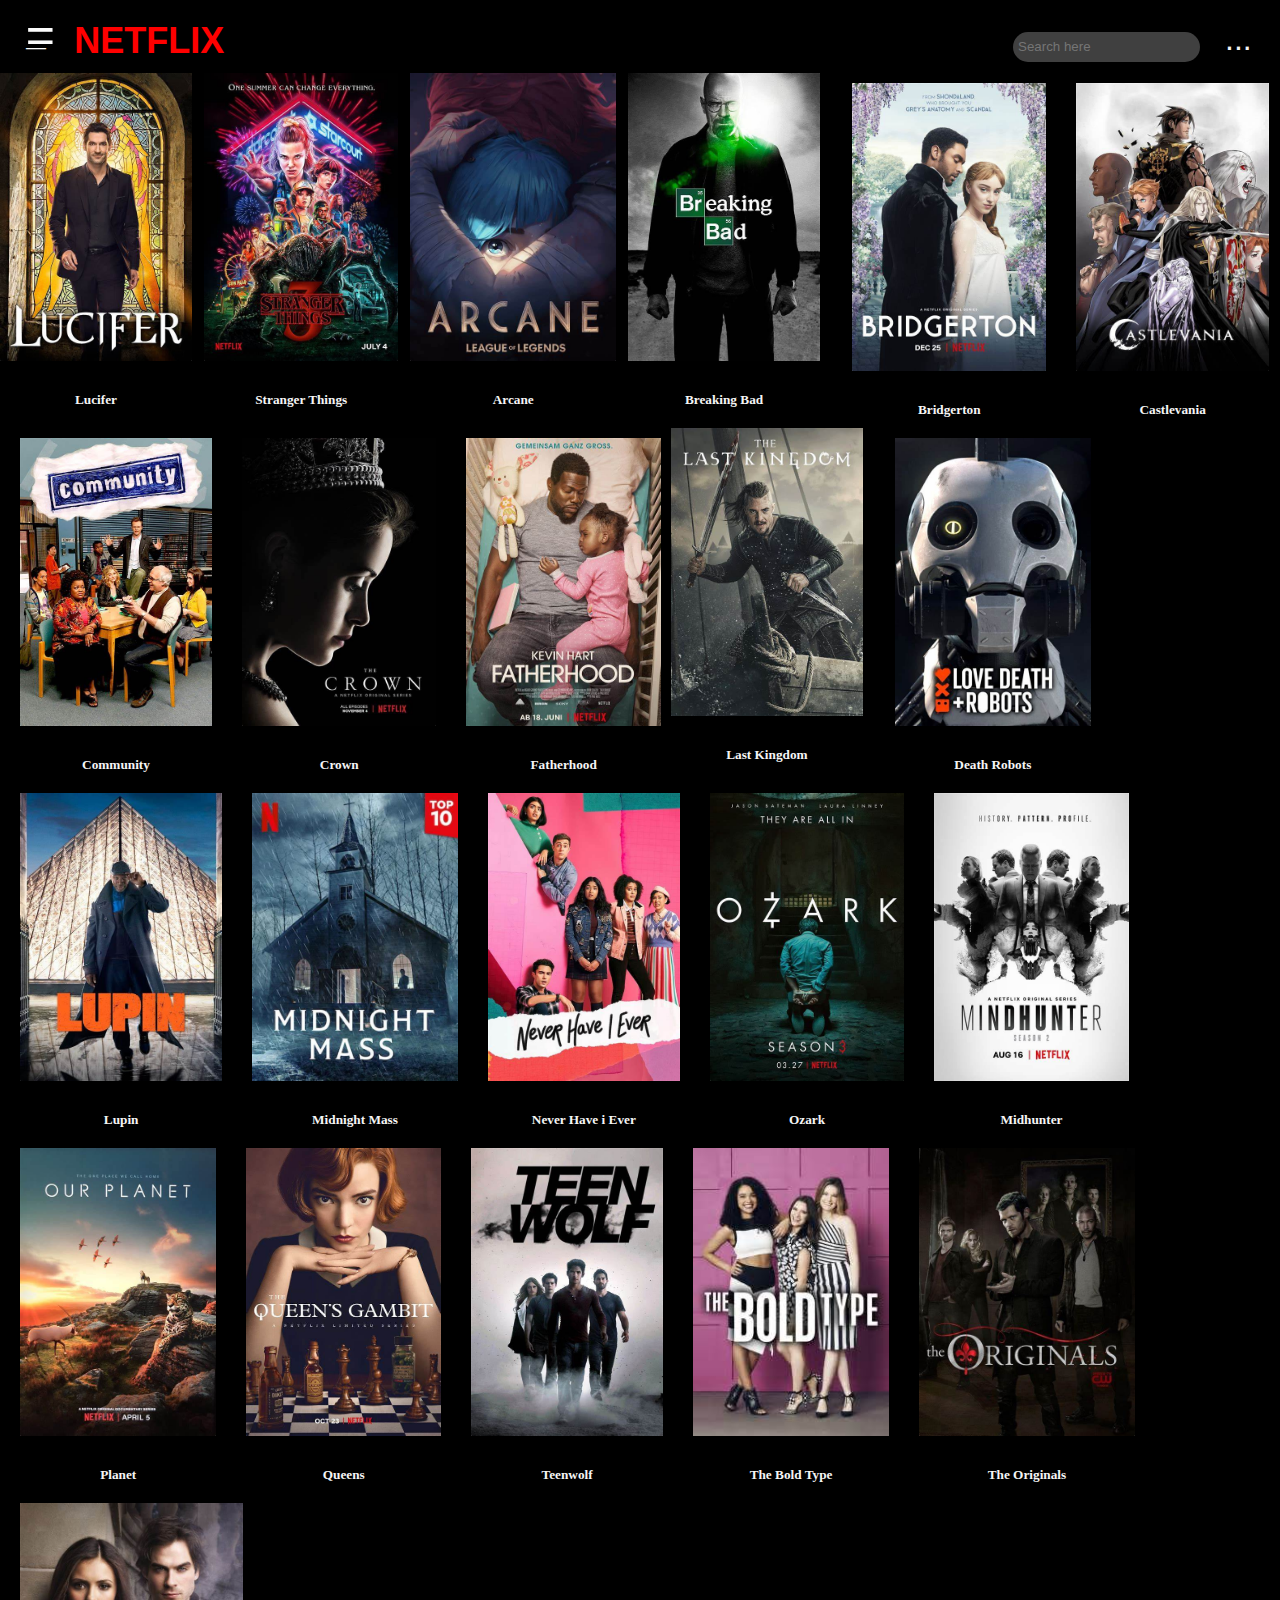
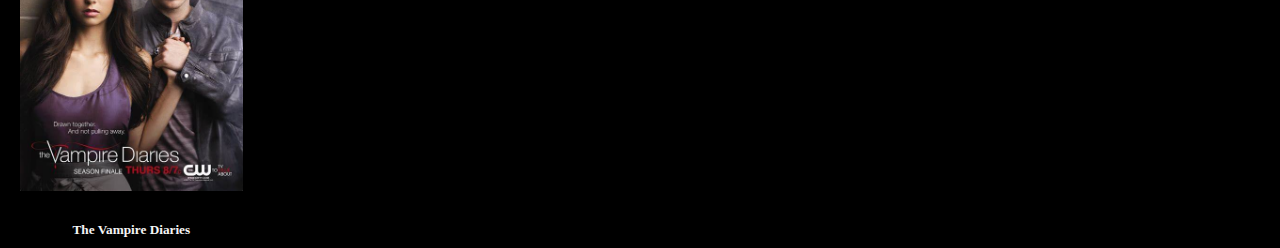
<file: popular.html>
<!DOCTYPE html>
<html lang="en">
<head>
    <meta charset="UTF-8">
    <meta http-equiv="X-UA-Compatible" content="IE=edge">
    <meta name="viewport" content="width=device-width, initial-scale=1.0">
    <title>Popular series</title>
    <link rel="stylesheet" href="CSS/style.css">
</head>
<body>
    <div class="p1">
        <div class="heading">
            <div id="ham">
                <input type="checkbox" id="check">
                <label for="check" class="checkbtn">
                    <i class="fas fa-bars">=
                        <div id="menubar">_</div>
                    </i>
                  </label>
                
                    <ul>
                      <li><a class="active" href="#" onclick="home()">Home</a></li>
                      <li><a href="#">About</a></li>
                      <li><a href="#">Services</a></li>
                      <li><a href="#">Contact</a></li>
                      <li><a href="#">Feedback</a></li>
                    </ul>
                </div><h1>NETFLIX</h1></div>
        <div class="searchbar">
            <input type="text" name="result" id="wanttosearch" placeholder="Search here" onkeyup="search()">

            <div id="listbtn">

                <!-- <img src="/Images/dot.jpg" alt="explore" id="exp" > -->
                <button id="ex" onclick="exp()" >...</button>
                
                
            </div>
            
            

        </div>
    </div>
    <div id="cont">
        <div style="width: 50vw;"></div>
         <div id="nav" style="display: none;">
            <ul>
                <li><a href="#" id="pop" onclick="showpop()">Popular</a></li>
            <li><a href="#" id="com" onclick="showcom()">Comedy</a></li>
            
            <li><a href="#" id="home" onclick="home()">Show All</a></li>
        </ul>
    </div>
    </div>

    <!-- <div><h1 style="color: white; margin:20px;">Popular </h1></div> -->




    <!-- ___________________________________________________________ -->

    <div id="pbox1" class="pbox1" style="display:none;">
        <div id="hide1" class="hide1" onclick="phide1()"></div>
        <div class="showorhide" id="showorhide">
            <button class="soh" id="soh" onclick="phide1()">x</button>
        </div>
        <div id="inbox" class="inbox">
            
            <div class="one" class="one">
                <a href="https://youtu.be/X4bF_quwNtw"><img src="/Images/seriesdetils/lucifer.jpg" alt="" class="all"> </a>
                <div id="nameofserie" class="nameofseries">
                    <a href="#" id="play" class="play" onclick="playtrailer()">Play</a>
                </div>
                <div style="z-index: 5; position:absolute">
                    <iframe width="900" height="430" src="https://www.youtube.com/embed/X4bF_quwNtw?autoplay=1"   title="YouTube video player" frameborder="0" allow="autoplay; accelerometer; clipboard-write; encrypted-media; gyroscope; picture-in-picture" allowfullscreen class="playvideo" id="playvideo" style="display:none; margin-top: -9vh;" ></iframe>
                </div>
            </div>
            <div id="anbox" class="anbox">
                <div id="lbox" class="lbox">
                    <h1>Lucifer</h1>
                    <h3>Devil Is Here</h3>
                    <p>Lorem ipsum dolor sit amet, consectetur adipisicing elit. Sequi doloribus excepturi sunt in porro optio illum iusto deleniti, fugiat voluptas minus dolores neque hic, perspiciatis modi suscipit. Aut, dignissimos quam.</p>
                </div>
                <div class="seriessummary" id="seriessummary">
                    <h5 class="seriestext" id="seriestext" style="display: none;">Lorem ipsum dolor, sit amet consectetur adipisicing elit. Soluta, vel.</h5>
                    <img src="/Images/seriesdetils/luciferimg.jpg" alt="" id="img" class="img">
                </div>
            </div>
        </div>
        <div class="hideline1" onclick="phide1()"></div>
        <div class="hideline2" onclick="phide1()"></div>

        <div id="hide2" class="hide2" onclick="phide1()"></div>

    </div>

    <!-- ___________________________________________________________ -->


    <div class="container">
        <div class="popslide">
            <div class="item">
                <a href="#"><img src="/Images/Shows/popular/lucifer.jpg" alt="" class="pitems" onclick="pshowdetails1()"> </a><h5>Lucifer</h5>
            </div>
            <div class="item">
                <a href="#"><img src="/Images/Shows/popular/strangerthings.jpg" alt="" class="pitems" onclick="showseriesdetails2()"></a><h5>Stranger Things</h5>
            </div> 
            <div class="item">
                <a href="#"><img src="/Images/Shows/popular/arcane.jpg" alt="" class="pitems" onclick="showseriesdetails3()"></a><h5>Arcane</h5>
            </div>
            <div class="item" >
                <a href="#"><img src="/Images/Shows/popular/breaking bad.jpg" alt="" class="pitems" onclick="showseriesdetails4()"></a><h5>Breaking Bad</h5>
            </div>
            <div class="newitem">
                <a href="https://youtu.be/gpv7ayf_tyE"><img src="/Images/Shows/popular/bridgeton.jpg" alt="" class="pitems"></a><h5>Bridgerton</h5>
            </div>
            <div class="newitem">
                <a href="https://youtu.be/L7iWXfZzEMc"><img src="/Images/Shows/popular/caste.jpg" alt="" class="pitems"></a><h5>Castlevania</h5>
            </div>
            <div class="newitem">
                <a href="https://youtu.be/z3dbH7O20bU"><img src="/Images/Shows/popular/community.jpg" alt="" class="pitems"></a><h5>Community</h5>
            </div>
            <div class="newitem">
                <a href="https://youtu.be/JWtnJjn6ng0"><img src="/Images/Shows/popular/crown.jpg" alt="" class="pitems"></a><h5>Crown</h5>
            </div>
            <div class="newitem">
                <a href="https://youtu.be/T3mwUEoZdrI"><img src="/Images/Shows/popular/fatherhood.jpg" alt="" class="pitems"></a><h5>Fatherhood</h5>
            </div>
            <div class="item">
                <a href="https://youtu.be/WxPApTGWwas"><img src="/Images/Shows/popular/last kingdom.jpg" alt="" class="pitems"></a><h5>Last Kingdom</h5>
            </div>
            <div class="newitem">
                <a href="https://youtu.be/wUFwunMKa4E"><img src="/Images/Shows/popular/love death robots.jpg" alt="" class="pitems"></a><h5>Death Robots</h5>
            </div>
            <div class="newitem">
                <a href="https://youtu.be/ga0iTWXCGa0"><img src="/Images/Shows/popular/lupin.jpg" alt="" class="pitems"></a><h5>Lupin</h5>
            </div>
            <div class="newitem">
                <a href="https://youtu.be/89UV8vmWXlY"><img src="/Images/Shows/popular/midnight mass.jpg" alt="" class="pitems"></a><h5>Midnight Mass</h5>
            </div>
            <div class="newitem">
                <a href="https://youtu.be/HyOCCCbxwMQ"><img src="/Images/Shows/popular/neverhaveiever.jpg" alt="" class="pitems"></a><h5>Never Have i Ever</h5>
            </div>
            <div class="newitem">
                <a href="https://youtu.be/5hAXVqrljbs"><img src="/Images/Shows/popular/ozark.jpg" alt="" class="pitems"></a><h5>Ozark</h5>
            </div>
            <div class="newitem">
                <a href="https://youtu.be/PHlJQCyqiaI"><img src="/Images/Shows/popular/mindhunter.jpg "alt="" class="pitems"></a><h5>Midhunter</h5>
            </div>
            <div class="newitem">
                <a href="https://youtu.be/aETNYyrqNYE"><img src="/Images/Shows/popular/planet.jpg" alt="" class="pitems"></a><h5>Planet</h5>
            </div>
            <div class="newitem">
                <a href="https://youtu.be/kIx4ajsIDgY"><img src="/Images/Shows/popular/queens.jpg" alt="" class="pitems"></a><h5>Queens</h5>
            </div>
            <div class="newitem">
                <a href="https://youtu.be/1rCYDbefnmA"><img src="/Images/Shows/popular/teenwolf.jpg" alt="" class="pitems"></a><h5>Teenwolf</h5>
            </div>
            <div class="newitem">
                <a href="https://youtu.be/rD5MSbmdVy8"><img src="/Images/Shows/popular/theboldtype.jpg" alt="" class="pitems"></a><h5>The Bold Type</h5>
            </div>
            <div class="newitem">
                <a href="https://youtu.be/GXrDYboUnnw"><img src="/Images/Shows/popular/theoriginals.jpg" alt="" class="pitems"></a><h5>The Originals</h5>
            </div>
            <div class="newitem">
                <a href="https://youtu.be/BmVmhjjkN4E"><img src="/Images/Shows/popular/vampirediaries.jpg"   alt="" class="pitems"></a><h5>The Vampire Diaries</h5>
            </div>
        </div>
    </div>


















    <script src="/Javascript/script.js"></script>

</body>
</html>
</file>
<file: CSS/style.css>
*{
    padding: 0;
    margin: 0;
}

body{
    background-color: black;
    

}



body::-webkit-scrollbar{
    width: 0;
}

.mainpage1{
    background: linear-gradient(rgba(0,0,0,0.7),rgba(0,0,0,0.6),rgba(0,0,0,0.8)),url(/Images/bg.jpg);
    width: 100%;
    height: 100vh;


}
.heading{
    margin-left: 50px;
    font-size: large;
    font-family: 'Trebuchet MS', 'Lucida Sans Unicode', 'Lucida Grande', 'Lucida Sans', Arial, sans-serif;
    display: flex;
}

.heading h1{
    color: red;
    font-weight: bolder;
}
.button select{
    background: transparent;
    color: whitesmoke;
    height: 40px;
    width: 90px;
    font-size: medium;
}
.button button{
    background-color: rgb(228, 6, 6);
    color: whitesmoke;
    height: 35px;
    width: 75px;
    font-size: medium;
    border-radius: 5px;
    padding: 5px;
}
.page1{
    display: flex;
    /* margin-top: 20px; */
    padding-top: 25px;
}

.button{
    margin-left: auto;
}
.button button{
    margin-right: 70px;
    border: none;
}
.button select{
    margin-right: 20px;
    border: 1.5px solid whitesmoke;
    padding: 2px;
    border-radius: 3px;
}
.text{
    margin-top: 110px;
}

.text h1{
    color: whitesmoke;
    font-family: 'Trebuchet MS', 'Lucida Sans Unicode', 'Lucida Grande', 'Lucida Sans', Arial, sans-serif;
    font-size: 50px;
    text-align: center;
}
.text h2{
    color: whitesmoke;
    font-family: 'Trebuchet MS', 'Lucida Sans Unicode', 'Lucida Grande', 'Lucida Sans', Arial, sans-serif;
    text-align: center;
    margin-top: 20px;
}

.text h4{
    color: whitesmoke;
    font-family: 'Trebuchet MS', 'Lucida Sans Unicode', 'Lucida Grande', 'Lucida Sans', Arial, sans-serif;
    text-align: center;
    font-size: 20px;
    margin-top: 30px;
}
.text input{
    margin-left: 265px;
    width: 38vw;
    height: 7.5vh;
    padding: 10px;
    margin-top: 20px;
    border-radius: 5px;
    border: none;
}
.text button{
    width: 18vw;
    height: 11vh;
    margin-left: -6px;
    background-color: rgb(255, 16, 16);
    border: none;
    border-bottom-right-radius: 4px;
    border-top-right-radius: 4px;
    color: whitesmoke;
    margin-top: 20px;
    border-radius: 4px;

}

.text button:hover{
    cursor: pointer;
    background-color: rgb(253, 7, 7);
}
.button button{
    cursor: pointer;
}

.line{
    height: 10px;
    background-color: rgb(49, 49, 49);
}


.page2{
    display: flex;
    justify-content: space-around;
    align-items: center;
    background-color: black;
    height: 85vh;

}

.text2{
    width: 40vw;
    height: 40vh;
    display: flex;
    flex-direction: column;
    justify-content: center;
    z-index: 2;
    margin-left: 40px;
}
.page2 h1{
    color: whitesmoke;
    font-family: 'Trebuchet MS', 'Lucida Sans Unicode', 'Lucida Grande', 'Lucida Sans', Arial, sans-serif;
    font-size: 50px;
    text-align: left;
}

.page2 p{
    color: whitesmoke;
    font-family: 'Trebuchet MS', 'Lucida Sans Unicode', 'Lucida Grande', 'Lucida Sans', Arial, sans-serif;
    font-size: 25px;
    text-align: left;
}
.tv{
    display: flex;
}
.page2 #tv{
    height: 70vh;
    z-index: 5;
    position: relative;
    margin-right: 40px;
}

.page2 #gif{
    height: 42vh;
    margin-left: 60px;
    margin-top: 70px;
    position: absolute;
    z-index: 3;
}
/* ----------------------------------------------------------------------------------------------------------- */
.page3{
    display: flex;
    justify-content: space-around;
    align-items: center;
    background-color: black;
    height: 85vh;

}

.text3{
    width: 40vw;
    height: 40vh;
    display: flex;
    flex-direction: column;
    justify-content: center;
    z-index: 2;
    margin-right: 50px;
}
.page3 h1{
    color: whitesmoke;
    font-family: 'Trebuchet MS', 'Lucida Sans Unicode', 'Lucida Grande', 'Lucida Sans', Arial, sans-serif;
    font-size: 50px;
    text-align: left;
}

.page3 p{
    color: whitesmoke;
    font-family: 'Trebuchet MS', 'Lucida Sans Unicode', 'Lucida Grande', 'Lucida Sans', Arial, sans-serif;
    font-size: 25px;
    text-align: left;
}
.tv3{
    display: flex;
}
.page3 #tv3{
    height: 70vh;
    z-index: 5;
    position: relative;
    margin-right: 40px;
}

.page3 .download{
    border: 2px solid rgb(106, 106, 106);
    height: 17vh;
    width: 28vw;
    margin-left: 85px;
    margin-top: 273px;
    position: absolute;
    z-index: 10;
    background-color: black;
    color: whitesmoke;
    display: flex;
    align-items: center;
    border-radius: 10px;
}

.page3 .download img{
    height: 15vh;
    margin-left: 13px;
}
.page3 .download h4{
    font-family: 'Trebuchet MS', 'Lucida Sans Unicode', 'Lucida Grande', 'Lucida Sans', Arial, sans-serif;
    margin-left: 12px;
}
.page3 .download #load{
    height: 5vh;
    margin-left: 80px;
}

/* --------------------------------------------------------------------------------------------------------------------- */


#gif4{
    height: 35vh;
    margin-left: 87px;
    margin-top: 55px;
    position: absolute;
    z-index: 3;
}

/*----------------------------------------------------------------------------------------------------------------------- */

#kid{
    height: 60vh;
}

/* ------------------------------------------------------------------------------------------------------------------- */

.ques{
    background-color: black;
    height: 150vh;
    display: flex;
    flex-direction: column;
    align-items: center;
    
}
.ques #freq{
    color: whitesmoke;
    text-align: center;
    font-size: 50px;
    font-family: 'Trebuchet MS', 'Lucida Sans Unicode', 'Lucida Grande', 'Lucida Sans', Arial, sans-serif;
    /* margin-top: 20px; */
    height: 150px;
    /* border: 2px solid yellow; */
    display: flex;
    justify-content: center;
    align-items: center;

}

/* .questions{
   flex-direction: column;
     display: flex;
     */


.ques .q1{
    color: whitesmoke;
    font-family: 'Trebuchet MS', 'Lucida Sans Unicode', 'Lucida Grande', 'Lucida Sans', Arial, sans-serif;
    background-color: rgb(49, 49, 49);
    height: 10vh;
    /* text-align: center; */
    width: 60vw;
    display: flex;
    align-items: center;
    justify-content: space-between;
    height: 13vh;
    margin-bottom: 10px;
    
}
.ques .q1 h3{
    margin-left: 30px;
}

.ques input{
    margin-left: 265px;
    width: 38vw;
    height: 7.5vh;
    padding: 10px;
    margin-top: 20px;
    border-radius: 5px;
    margin-left: 50px;
    border: none;
}
.ques button{
    width: 12vw;
    height: 11vh;
    margin-left: -6px;
    background-color: rgb(228, 6, 6);
    border: none;
    border-bottom-right-radius: 4px;
    border-top-right-radius: 4px;
    color: whitesmoke;
    margin-top: 20px;
    border-radius: 4px;

}
.ques button:hover{
    cursor: pointer;
    background-color: rgb(253, 7, 7);
}
.questions .q1:hover{
    cursor: pointer;
    
}
.ques p{
    color: whitesmoke;
    font-size: 20px;
    font-family: 'Trebuchet MS', 'Lucida Sans Unicode', 'Lucida Grande', 'Lucida Sans', Arial, sans-serif;
    text-align: center;
}
.ques .questions .q1 p{
    font-size: 40px;
    margin-right: 20px;

} 
/* --------------------------------------------------------------------------------------------------------------- */

.footer{
    background-color: black;
    height: 68vh;
    color: rgb(104, 104, 104);
    font-family: 'Trebuchet MS', 'Lucida Sans Unicode', 'Lucida Grande', 'Lucida Sans', Arial, sans-serif;
    display: flex;
    align-items: center;
    flex-direction: column;
    justify-content: center;
}

.number{
    display: flex;
    margin-bottom: 30px;
}

.footer a{
    color: rgb(104, 104, 104);
    text-decoration: none;
    font-family: 'Trebuchet MS', 'Lucida Sans Unicode', 'Lucida Grande', 'Lucida Sans', Arial, sans-serif;
    margin-left: 0;
    margin-bottom: 12px;
}
.footer a:hover{
    text-decoration: underline;
}

.list_items{
    display: flex;
    flex-direction: column;
}
.items{
    display: flex;
    justify-content: space-around;
    width: 70vw;
}
.lang{
    width: 63vw;
    /* border: 2px solid yellow; */
}
.lang select{
    margin-right: 20px;
    border: 1px solid rgb(104, 104, 104);;
    padding: 2px;
    border-radius: 3px;
    background: transparent;
    color: rgb(104, 104, 104);;
    height: 50px;
    width: 120px;
    font-size: medium;
    background-color: black;
    margin-bottom: 20px;
}


/* ________________________________________________LoginPage________________________________________________ */

.signinpage{
    background: linear-gradient(rgba(0,0,0,0.7),rgba(0,0,0,0.6),rgba(0,0,0,0.8)),url(/Images/bg.jpg);
    width: 100vw;
    height: 100vh;
    z-index: 11;
    position: fixed;
}
.signwindow{
    background: linear-gradient(rgba(0,0,0,0.7),rgba(0,0,0,0.6),rgba(0,0,0,0.8));
    height: 79vh;
    width: 24vw;
    z-index: 12;
    position: relative;
    margin: auto;
}



.containeroflogin{
    display: flex;
    justify-content: center;
    align-items: center;
    flex-direction: column;
    height: 70vh;
    width: 24vw;

}
.signwindow h1{
    color: #fcfcfc;
    margin-left: -19vh;
    margin-bottom: 1vh;
    font-size: x-large;
    font-family: Verdana, Geneva, Tahoma, sans-serif;
}
.details{
    display: flex;
    justify-content: center;
    align-items: center;
    flex-direction: column;
}

#loginbtn{
    /* height: 15px; */
    outline: none;
    border: none;
    height: 7vh;
    padding-top: 5px;
    padding-bottom: 5px;
    width: 16vw;
    border-radius: 2px;
    font-size: small;
    font-weight: bold;
    background-color: rgb(255, 16, 16) ;
    color: whitesmoke;
}

#username{
    /* height: 10px; */
    outline: none;
    border: none;
    margin: 15px;
    height: 4vh;
    width: 15vw;
    padding: 8px;
    background-color: #424242;
    color: #fcf9f9;
}

#pass{
    /* height: 15px; */
    outline: none;
    border: none;
    margin-bottom: 8vh;
    height: 4vh;
    width: 15vw;
    padding: 8px;
    background-color: #424242;
    color: #fcf9f9;
}

#loginbtn:hover{
    cursor: pointer;
}

.cross{
    height: 7vh;
    width: 7vh;
    z-index: 12;
    position: fixed;
    top: 0;
    right: 0;
    margin-top: 10vh;
    margin-right: 37vw;
    background-color: #1f1f1f;
    color: #6c6b6b;
    outline: none;
    border: none;
}
.cross:hover{
    background-color: #585858;
    color: #9a9999;
}

#successfullogin{
    /* height: 15px; */
    outline: none;
    border: none;
    height: 4vh;
    width: 15vw;
    border-radius: 20px;
    font-size: x-large;
    font-weight: bold;
    background-color: rgb(255, 16, 16) ;
    color: whitesmoke;
    
    cursor: pointer;
    display: none;

}


#succ{
    width: 34vw;
    height: 14vh;
    background-color: #ff0313;
    display: flex;
    justify-content: center;
    align-items: center;
    border-radius: 10px;
    z-index: 3;
    position: absolute;
    margin-top: 5vh;
    margin-left: 33vw;
}

#done #succ h1{
    color: #fcfcfc;
}


#nav ul li a{
    color: whitesmoke;
    text-decoration: none;
    font-size: x-large;
    font-weight: bold;
    
}
#nav ul li a:hover{
    cursor: pointer;
    color: #fd0000;
    background: transparent;
}
#nav{
    display: flex;
    justify-content: end;
    width: 20vw;
    
}


#nav ul{
    text-decoration: none;
    height: 80vh;
    width: 20vw;
    background: linear-gradient(rgb(0,0,0,0.7),rgb(0,0,0,0.8),rgb(0,0,0,0.9));
    position: absolute;
    z-index: 3;
    
}
#nav ul li{
    margin: 10px;
    padding: 15px;
    text-align: center;
    border-bottom: 3px solid rgb(104, 104, 104);
    border-radius: 5px;
    list-style: none;

    
}



.popslide{
    display: flex;
    width: 100vw;
    flex-wrap: wrap;
}

.newitem{
    margin: 10px;
    margin-left: 20px;
}

/* ____________________________________________________________________________________________________ */
.box{
    height: 100vh;
    width: 100vw;
    position: fixed;
    z-index: 3;
    background: linear-gradient(rgb(0,0,0,0.7),rgb(0,0,0,0.8),rgb(0,0,0,0.9));
    display: flex;
    justify-content: center;
    align-items: center;
    margin-top: -4vh;
}
.inbox{
    height: 80vh;
    width: 70vw;
    background: linear-gradient(rgb(0,0,0,0.8),rgb(0,0,0,0.8),rgb(0,0,0,0.8));
    /* border: 2px solid yellow; */
    overflow-y: scroll;
    position: fixed;
    display: flex;
    flex-direction: column;
    
}
.inbox::-webkit-scrollbar{
    width: 0;
}
.box #inbox h1{
    color: #fcfcfc;
}
.one{
    display: flex;
    flex-direction: column;
    justify-content: center;
    align-items: center;
}
.one img{
    position: relative;
    width: 68vw;
    z-index: 3;

}
.inbox h3{
    color: #fcfcfc;
    
}
.lbox{
    display: flex;
    flex-direction: column;
    width: 30vw;
    margin: 30px;
}
.lbox h1{
    color: #fcfcfc;
    
}

.nameofseries{
    position: absolute;
    z-index: 4;
    background: radial-gradient(rgb(0,0,0,0.3),rgb(0,0,0,0.4),rgb(0,0,0,0.9));
    height: 88vh;
    width: 68vw;
    margin-top: -15px;
    display: flex;
    justify-content: center;
    align-items: center;
}
.nameofseries a{
    background-color: #fd0000;
    color: #fcfcfc;
    font-size: xx-large;
    padding: 10px;
    padding-left: 10vh;
    padding-right: 10vh;
    text-decoration: none;
    font-weight: bold;
    margin-top: 50vh;
    margin-left: -50vw;
}
.nameofseries a:hover{
    color: #ffffff;
    background-color: #ff1515;
}
.anbox p{
    color: #fcfcfc;
}
.anbox{
    display: flex;
    justify-content: space-between;
    margin-top: 10vh;
}
.anbox .lbox p{
    color: #fcfcfc;
    font-size: large;
    margin-top: 20px;
}
.img{
    width: 30vw;
    padding: 13px;
}
.seriestext{
    z-index: 6;
    position: absolute;
    padding: 40px;
    margin-top: 20vh;
    font-size: xx-large;
    text-align: center;
    margin-left:9vw;
    
}



.hide1{
    width: 15vw;
    height: 100vh;
    z-index: 5;
    position: fixed;
    left: 0;
    margin-top: -5vh;
}
.hide2{
    width: 15vw;
    height: 100vh;
    z-index: 5;
    position: fixed;
    right: 0;
    margin-top: -5vh;

}
.hideline1{
    height: 15vh;
    width: 70vw;
    z-index: 5;
    bottom: 0;
    position: fixed;
}
.hideline2{
    height: 15vh;
    width: 70vw;
    z-index: 5;
    top: 0;
    position: fixed;
    /* border: 2px solid yellow; */
}
.soh{
    background-color: #373737;
    color: #909090;
    border: none;
    z-index: 8;
    position: absolute;
    margin-top: -45vh;
    margin-left: 35vw;
    height: 3vw;
    width: 5vw;
    font-size: xx-large;
    
}
.soh:hover{
    background-color: #000000;
    color: #838383;
    cursor: pointer;
}
/* ____________________________________HOME____________________________________________________________0 */

.p1{
    display: flex;
    justify-content: space-between;
    margin-top: 20px;
}

.searchbar{
    margin-right: 20px;
    display: flex;
    align-items: center;
}


#exp{
    height: 20px;
    z-index: 2;
}

#listbtn{
    display: flex;
    justify-content: center;
    align-items: center;
}

#wanttosearch{
    padding: 5px;
    border-radius: 20px;
    background-color: rgb(64, 64, 64);
    height: 20px;
    /* margin-right: 30px; */
    outline: none;
    border: none;
    color: whitesmoke;
}

#ex{
    font-size: xx-large;
    background: transparent;
    margin-top: -15px;
    color: whitesmoke;
    margin-left: 25px;
    /* border: 2px solid yellow; */
    margin-right: 20px;
    width: 15px;
    transition: 0.5s all ease;
    outline: none;
    border: none;
    
}
#ex:hover{
    color: rgb(255, 0, 0);
    cursor: pointer;
}


.p2{
    margin-top: 2px;
    margin-right: 2vw;
}
#comedian{
    margin-bottom: 10vh;
}

.pp{
    display: flex;
    
}
.pp h3{
    color: aliceblue;
    font-family: 'Franklin Gothic Medium', 'Arial Narrow', Arial, sans-serif;
    margin-left: 20px;
}

.item{
    
    margin-right: 12px;
    /* margin-left: 10px; */
    
}

.slide1{
    display: flex;
    position: sticky;
    overflow-x: auto;
    margin-left: 20px;
}

.slide1::-webkit-scrollbar{
    width: 0;
}
.popular{
    position: relative;
    margin-top: 2px;
}


.pitems{
    height: 32vh;
    margin-bottom: 3vh;
}
.pitems:hover{
    box-shadow: 2px 2px 2px 2px rgb(53, 53, 53);
    transform: scale(1.1);
    transition: 0.3s ease;
}



h5{
    text-align: center;
    text-decoration: none;
    color: whitesmoke;

    
}


#allseries #p2 #popular #slide #item a{
    text-decoration: none;
}


.comedyitems{
    display: flex;
    position: sticky;
    overflow-x: auto;
    margin-left: 20px;
}

.comedyitems::-webkit-scrollbar{
    width: 0;
}
.comedyseries{
    
    margin-right: 12px;
    /* margin-left: 10px; */
    
}

.comseries{
    margin: 10px;
    margin-left: 20px;
}


#cont{
    display: flex;
    justify-content: space-between;
}


.pbox1{
    height: 100vh;
    width: 100vw;
    position: absolute;
    z-index: 3;
    background: linear-gradient(rgb(0,0,0,0.7),rgb(0,0,0,0.8),rgb(0,0,0,0.9));
    display: flex;
    justify-content: center;
    align-items: center;
    margin-top: -11vh;
}


/* banner */

.img-slider{
  position: relative;
  width: 99vw;
  height: 123vh;
  margin: 10px;
  background: #000000;
  margin-bottom: 10vh;
}

.img-slider .slide{
  z-index: 1;
  position: absolute;
  /* width: 100%; */
  /* height: 100vh; */
  clip-path: circle(0% at 0 50%);
}

.img-slider .slide.active{
  clip-path: circle(150% at 0 50%);
  transition: 2s;
  transition-property: clip-path;
}

.img-slider .slide img{
  z-index: 1;
  width: 99vw;
  /* height: 100vh; */
  border-radius: 5px;
}

.img-slider .slide .info10{
  position: absolute;
  top: 0;
  padding: 15px 30px;
  margin-left: 3vh;
}

.img-slider .slide .info10 h1{
  color: #fff;
  font-size: 45px;
  text-transform: uppercase;
  font-weight: 800;
  letter-spacing: 2px;
  font-family: Verdana, Geneva, Tahoma, sans-serif;
  margin-bottom: 2vh;
  margin-top: 36vh;
}

.img-slider .slide .info10 p{
  color: #fff;
  background: rgba(0, 0, 0, 0.1);
  font-size: medium;
  width: 30vw;
  /* padding: 10px; */
  border-radius: 4px;
  font-family: Verdana, Geneva, Tahoma, sans-serif;

}

.img-slider .navigation{
  z-index: 2;
  position: absolute;
  display: flex;
  bottom: 30px;
  left: 50%;
  transform: translateX(-50%);
}

.img-slider .navigation .btn{
  background: rgba(132, 131, 131, 0.5);
  width: 12px;
  height: 12px;
  margin: 10px;
  border-radius: 50%;
  cursor: pointer;
}

.img-slider .navigation .btn.active{
  background: #f91010;
  box-shadow: 0 0 2px rgba(0, 0, 0, 0.5);
}

.info10 button{
    width: 7vw;
    height: 7vh;
    outline: none;
    border: none;
    font-size: larger;
    font-weight: bold;
    margin-top: 5vh;
    border-radius: 4px;
}
.info10 button:hover{
    cursor: pointer;
}
.info10 .playban:hover{
    background-color: #c2c2c2;
}
.baninfo{
    background: transparent; 
    color: #e2d9d9;  
    margin-left: 5vh;
}
/* banner end */




/* independent banner start */

.independentslide{
    z-index: 0;
    position: relative;
    margin-right: 5vw;
    
  }
.independentslide img{
    z-index: 1;
    width: 96vw;
    padding-left: 2vw;
    padding-right: 2vw;
    /* height: 100vh; */
    border-radius: 5px;
  }
  
.independentslide .infoofindslide{
    position: absolute;
    top: 0;
    padding: 15px 30px;
    /* margin-left: 30vw; */
    width: 92vw;
    /* border: 2px solid yellow; */
    margin-left: 2vw;
    margin-right: 2vw;
    height: 92vh;
    /* flex-shrink: inherit; */
    display: flex;
    justify-content: center;
    align-items: center;
    flex-direction: column;
    background: linear-gradient(rgb(0,0,0,0.5),rgb(0,0,0,0.6),rgb(0,0,0,0.7));
  }
.independentslide .infoofindslide h1{
    color: #fff;
    font-size: 45px;
    text-transform: uppercase;
    font-weight: 800;
    letter-spacing: 2px;
    font-family: Verdana, Geneva, Tahoma, sans-serif;
    margin-bottom: 2vh;
    margin-top: 36vh;
    text-align: center;
  }

.independentslide .infoofindslide p{
    color: #fff;
    background: rgba(0, 0, 0, 0.1);
    font-size: medium;
    width: 30vw;
    /* padding: 10px; */
    border-radius: 4px;
    font-family: Verdana, Geneva, Tahoma, sans-serif;
    text-align: center;
  }

.infoofindslide button{
    width: 7vw;
    height: 7vh;
    outline: none;
    border: none;
    font-size: larger;
    font-weight: bold;
    margin-top: 5vh;
    border-radius: 4px;
    /* margin-left: 8vw; */
}
.infoofindslide button:hover{
    cursor: pointer;
}
.infoofindslide .playbanind:hover{
    background-color: #c2c2c2;
}
.infoofindslide .baninfoind{
    background: transparent; 
    color: #e2d9d9;  
    margin-left: 5vh;
}





/* 2nd */
.independentslide2{
    z-index: 0;
    position: relative;
    
  }
.independentslide2 img{
    z-index: 1;
    width: 96vw;
    padding-left: 2vw;
    padding-right: 2vw;
    /* height: 100vh; */
    border-radius: 5px;
  }
  
.independentslide2 .infoofindslide2{
    position: absolute;
    top: 0;
    padding: 15px 30px;
    /* margin-left: 30vw; */
    width: 45vw;
    right: 0;
    height: 91vh;
    /* border: 2px solid yellow; */
    margin-right: 4vh;
    display: flex;
    justify-content: center;
    align-items: center;
    
    flex-direction: column;
    background: linear-gradient(rgb(0,0,0,0.8),rgb(0,0,0,0.8),rgb(0,0,0,0.8));
  }
.independentslide2 .infoofindslidelast{
    position: absolute;
    bottom: 0;
    z-index: 3;
    width: 46.5vw;
    right: 0;
    height: 40vh;
    margin-right: 51.5vw;
    
    background: linear-gradient(rgb(0,0,0,0.8),rgb(0,0,0,0.8),rgb(0,0,0,0.8));
  }
.independentslide2 .infoofindslide2 h1{
    color: #fff;
    font-size: 45px;
    text-transform: uppercase;
    font-weight: 800;
    letter-spacing: 2px;
    font-family: Verdana, Geneva, Tahoma, sans-serif;
    margin-bottom: 2vh;
    /* margin-top: vh; */
    text-align: center;
  }

.independentslide2 .infoofindslide2 p{
    color: #fff;
    background: rgba(0, 0, 0, 0.1);
    font-size: medium;
    width: 30vw;
    /* padding: 10px; */
    border-radius: 4px;
    font-family: Verdana, Geneva, Tahoma, sans-serif;
    text-align: center;
  }

.infoofindslide2 button{
    
    outline: none;
    border: none;
    font-size: larger;
    font-weight: bold;
    margin-top: 5vh;
    border-radius: 4px;
    /* margin-left: 8vw; */
}
.infoofindslide2 button:hover{
    cursor: pointer;
}
.playbanind2{
    width: 10vw;
    height: 10vh;
    padding: 10px;
}
.infoofindslide2 .playbanind2:hover{
    background-color: #c2c2c2;
    
}
.infoofindslide2 .baninfoind2{
    background: transparent; 
    color: #e2d9d9;  
    margin-left: 5vh;
    width: 7vw;
    height: 7vh;
}





/* slidebar small tv */

.tvbox{
    margin: 10vh;
}
.tvslidebar{
    display: flex;
    justify-content: space-between;

    overflow-x: scroll;
}
.tvslidebar::-webkit-scrollbar{
    width: 0;
}
.bar1{
    height:25vh ;
    margin-right: 2vw;
    box-shadow: 2px 2px 4px 4px #242424;
    margin-bottom: 3vh;
}
.bar1:hover{
    transform: scale(1.1);
    transition: 0.3s ease;
    box-shadow: 2px 2px 4px 4px #5e5e5e;
}

.tvsection{
    width: 90vw;
    height: 70vh;
    margin-top: -3vh;
}
.tvseriename button{
    
    font-size: medium;
    font-weight: bold;
    margin-top: 7vh;
}
.tvseriename h1{
    color: whitesmoke;
    margin-top: 18vh;
    font-family: Verdana, Geneva, Tahoma, sans-serif;

}
.tvseriename p{
    color: white;
    width: 30vw;
    margin-top: 2vh;
    font-family: Verdana, Geneva, Tahoma, sans-serif;

}
.tvseriename{
    width: 30vw;
    height:70vh;
}
.tvseriestext{
    background: linear-gradient(rgb(0,0,0,0.6),rgb(0,0,0,0.8),rgb(0,0,0,0.6));
    z-index: 10;
    position: absolute;
    height: 70vh;
    padding-left: 5vh;
    font-family: Verdana, Geneva, Tahoma, sans-serif;

}
.baritem h5{
    padding-bottom: 3vh;
    
}
.tvplaybtn{
    color: rgb(0, 0, 0);
    width: 8vw;
    height: 8vh;
}
.showposter .poster img{
    width:90vw ;
    height: 70vh;
    z-index: 9;
    position: relative;
}











.tvserienameper button{
    
    font-size: medium;
    font-weight: bold;
    margin-top: 7vh;
}
.tvserienameper h1{
    color: whitesmoke;
    margin-top: 18vh;
    font-size: xx-large;
    font-family: Verdana, Geneva, Tahoma, sans-serif;
}
.tvserienameper p{
    color: white;
    width: 30vw;
    margin-top: 2vh;
}
.tvserienameper{
    width: 30vw;
    height:70vh;
}
.tvseriestextper{
    background: linear-gradient(rgb(0,0,0,1),rgb(0,0,0,0.8),rgb(0,0,0,1));
    z-index: 9;
    position: absolute;
    height: 70vh;
    padding-left: 5vh;
}

.tvplaybtnper{
    color: rgb(0, 0, 0);
    width: 8vw;
    height: 8vh;
}
.showposterper .posterper img{
    width:90vw ;
    height: 70vh;
    z-index: 8;
    position: relative;
}

/* Suggested sports */
#sports{
    margin-left: 2vw;
    margin-right: 2vw;
    /* border: 2px solid yellow; */
}
#sporthead{
    color: whitesmoke;
    margin-bottom: 3vh;
    font-family: Verdana, Geneva, Tahoma, sans-serif;
    font-size: small;

}




/* ____________________________________________________________________________________________________ */
#ham{
    margin-top: 15px;
    margin-left: -25px;
  }
 

  #ham ul li{
    display: inline-block;
    line-height: 80px;
    margin: 5px;
  }
  #ham ul li a{
    color: white;
    font-size: 17px;
    padding: 7px 13px;
    border-radius: 3px;
    text-transform: uppercase;
  }
  #ham ul li a.active,a:hover{
    background: transparent;
    transition: .5s;
  }
  .checkbtn{
    font-size: 30px;
    /* color: rgb(245, 8, 8); */
    float: right;
    line-height: 80px;
    margin-right: 40px;
    cursor: pointer;
    /* display: none; */
  }
  #check{
    display: none;
  }
 
    
    #ham ul li a{
      font-size: 16px;
    }
  
  
    .checkbtn{
      display: block;
      color: #fcfcfc;
      font-size: 50px;
      margin-top: -40px;
      margin-right: 20px;
    }
    #menubar{
        margin-top: -82px;
        font-size: 35px;
        margin-left: 3px;
        font-weight: bold;
    }
    #check{
        /* display: block; */
        /* background-color: black; */
        background: transparent;
    }
    #ham ul{
      /* position: fixed; */
      width: 50%;
      height: 85vh;
      background: linear-gradient(rgb(0,0,0,0.7),rgb(0,0,0,0.8),rgb(0,0,0,0.9));
      top: 80px;
      left: -100%;
      text-align: center;
      transition: all .5s;
      position: absolute;
      z-index: 3;
    }
    #ham ul li{
      display: block;
      margin: 50px 0;
      line-height: 30px;
    }
    #ham ul li a{
      font-size: 20px;
      text-decoration: none;
    }
    #ham ul li a:hover,a.active{
      background: none;
      color: #ff0313;
      text-decoration: underline;
      background: transparent;
    }
    #check:checked ~ ul{
      left: 0;
    }
  
  
  




/* _______________________________________________________________________________________________________ */
@media  screen and (orientation:portrait ){
    body{
        height: 100vw;
        transform: rotate(360deg);
    }
}



@media screen and (max-width:1280px){
    
    .tvseriename h1 {
        margin-top: 20px;
    }
    


    .independentslide .infoofindslide{
        margin-right: 5vw;
        height: 42vw;
        width: 91vw;
    }

    .independentslide2 .infoofindslide2{
        height: 41vw;
    }
    .independentslide2 .infoofindslidelast{
        display: none;
    }
    .infoofindslide2 button{
        width: 8vw;
        height: 10vh;
        font-size: small;
    }

}

@media screen and (max-width:1240px){


    .tvseriename h1 {
        margin-top: 20px;
    }
    


    .independentslide .infoofindslide{
        margin-right: 5vw;
        height: 42vw;
        width: 91vw;
    }

    .independentslide2 .infoofindslide2{
        height: 41vw;
    }
    .independentslide2 .infoofindslidelast{
        display: none;
    }
    .infoofindslide2 button{
        width: 8vw;
        height: 10vh;
        font-size: small;
    }
}

@media screen and (max-width:1000px){
    .independentslide .infoofindslide{
        margin-left: 1vw;
    }
}




@media screen and (max-width:1050px){

    

    /* main page  */
    .mainpage1{
        width: 100vw;
        height: 100vh;
    }
    .text{
        width: 100vw;
    }
    .text h1{
        font-size: larger;
        
    }
    .text h2{
        font-size: large;
    }
    .text h4{
        width: 40vw;
        margin-left: 30vw;
        font-size: small;
    }
    .text input{
        width: 30vw;
        height: 5vh;
        border-radius: 0;
        margin-left: 30vw;
    }
    .text button{
        width: 10vw;
        height: 9vh;
        font-size: 8px;
        border-radius: 0;
    }


    .line{
        height: 5px;
    }

    /* main page section 2 */

    .text2 h1{
        font-size: x-large;
    }
    .text2 p{
        font-size: medium;
        margin-top: 2vh;
    }
    .text2{
        width: 30vw;
    }
    .tv{
        width: 60vw;
        height: 50vh;
    }
    .page2 #gif{
        width: 38vw;
        height: 31vh;
        margin-top: 28px;
        margin-left: 93px;
        padding: 0;
    }
    .tv #tv{
        width: 45vw;
        height: 55vh;
        margin-right: 0;
        margin-top: -5vh;
        margin-left: 8vw;
    }



    /* page3 */

    .page3{
        height: 85vh;
    
    }
    
    .text3{
        width: 25vw;
        height: 40vh;
        margin-right: 10vw;
    }
    .page3 h1{
        font-size: x-large;
        text-align: left;
        margin-bottom: 3vh;
    }
    
    .page3 p{
        font-size: medium;
        text-align: left;
    }
    
    .page3 #tv3{
        height: 50vh;
        margin-right: 20px;
    }
    
    .page3 .download{
        height: 10vh;
        width: 20vw;
        margin-left: 70px;
        margin-top: 175px;
    }
    
    .page3 .download img{
        height: 10vh;
        margin-left: 13px;
    }
    .page3 .download h4{
        font-size:  xx-small;
    }
    .page3 .download #load{
        height: 4vh;
        margin-left: 20px;
    }


    
    #gif4{
        width: 28vw;
        height: 125px;
        margin-top: 0px;
        margin-left: 165px;
        padding: 0;
        flex-shrink: 2;
    }

    
    #kidhead{
        margin-right: 10vw;
        margin-left: 15vw;
    }
    #kid{
        width: 40vw;
        height: 40vh;
        margin-left: 3vw;
        margin-top: 5vh;
    }

    .ques #freq{
        font-size: xx-large;
    }
    .questions{
        width: 100vw;
    }
    .ques .questions .q1{
        width: 98vw;
        margin-left: 1vw;
        height: 10vh;
    }
    .ques .questions .q1 h3{
        font-size: medium;

    }
    .ques .questions .q1 h4{
        font-size: small;
    }
    #start2{
        margin-left: 25vw;
    }
    #readytowatch{
        width: 80vw;
        font-size: large;
        text-align: center;
        margin-left: 10vw;
    }
    
    .containeroflogin h1{
        font-size: large;
    }
    




    .img-slider .navigation .btn{
        width: 10px;
        height: 10px;
        margin-top: -15vh;
    }
    .img-slider{
        height: 120vh;
    }
    .img-slider .slide .info10 h1{
        font-size: xx-large;
    }
    .img-slider .slide .info10 p{
        font-size: medium;
    }



    .independentslide .infoofindslide{
        height: 42vw;
        width: 91vw;
    }

    
    .independentslide .infoofindslide h1{
        font-size: 5vw;
        margin-top: -10vh;
    }
    .independentslide .infoofindslide p{
        font-size: smaller;
    }
    .independentslide .infoofindslide div button{
        height: 5vw;
        height: 3vw;
        font-size: 2vw;
    }



    .independentslide2 .infoofindslide2 h1{
        font-size: 3vw;
    }
    .independentslide2 .infoofindslide2 p{
        font-size: 1vw;
    }
    .infoofindslide2 button{
        width: 5vw;
        height: 7vh;
        font-size: xx-small;
    }


    
}





@media screen and (max-width:910px){
    
    /* page3 */

    .page3{
        height: 100vh;
    
    }
    .text3{
        width: 40vw;
    }    
   
    
    .page3 #tv3{
        height: 40vh;
        margin-right: 20px;
    }
    
    .page3 .download{
        height: 7vh;
        width: 17vw;
        margin-left: 57px;
        margin-top: 135px;
    }
    
    .page3 .download img{
        height: 5vh;
    }
    
    .page3 .download #load{
        height: 3vh;
        margin-left: 10px;
    }
    #gif4{
        width: 25vw;
    }


    .img-slider{
        height: 103vh;
    }
    .img-slider .slide .info10 h1{
        font-size: x-large;
    }
    .img-slider .slide .info10 p{
        font-size: small;
    }
    .img-slider .navigation .btn{
        width: 10px;
        height: 10px;
        margin-top: 0vh;
    }



    .tvserienameper h1{
        font-size: x-large;
        margin-top: 10vh;
    }
    .tvserienameper p{
        font-size: small;
    }
    .tvplaybtnper {
        width: 20vw;
        height: 5vh;
    }
    #sporthead{
        font-size: x-small;
    }


    
    .infoofindslide2 button{
        width: 5vw;
        height: 3vw;
        padding: 0;
    }
    .independentslide2 .infoofindslide2{
        height: 41vw;
        margin-right: 0;
    }


    .showposter .poster img{
        height: 60vh;
    }
    .tvseriename p {
        font-size: 1vw;
    }
    .tvseriename h1{
        font-size: 3vw;
    }
    .tvseriestext {
        height: 60vh;
    }
    .tvseriename button{
        width: 5vw;
        height: 6vh;
        font-size: xx-small;
    }
}

@media screen and (max-width:850px){
    .page3 .download{
        height: 30px;
        width: 150px;
        
    }
    #gif4{
        width: 25vw;
        margin-left: 20vw;
    }


    #start2{
        display: block;
        width: 50vw;
        height: 5vw;
    }
    #startbtn2{
        width: 20vw;
        margin-left: 40vw;
    }
    .signwindow{
        width: 30vw;
    }
    .details{
        margin-left: 5vw;
    }
    .containeroflogin h1{
        font-size: medium;
        margin-left: -8vw;
    }
    #cross{
        margin-right: 34vw;
    }


    .img-slider{
        height: 97vh;
    }
    .img-slider .slide .info10 h1{
        font-size: large;
        margin-top: 15vh;
    }
    .img-slider .slide .info10 p{
        width: 40vw;
        font-size: smaller;
    }
    .img-slider .slide .info10 button{
        width: 10vw;
        font-size: small;
        height: 6vh;
    }
    .img-slider .navigation .btn{
        width: 10px;
        height: 10px;
        margin-top: -20vh;
        display: none;
    }
    .img-slider .slide .info10{
        width: 50vw;
    }

    .independentslide .infoofindslide h1{
        font-size: 4vw;
        margin-top: -10vh;
    }
    .independentslide .infoofindslide p{
        font-size: 10px;
    }
    .independentslide .infoofindslide div button{
        height: 5vw;
        height: 3vw;
        font-size: 2vw;
    }
    .independentslide .infoofindslide{
        margin-left: 2vw;
        width: 89vw;
    }



    .showposter .poster img{
        height: 50vh;
    }
    
    .tvseriename h1{
        font-size: 3vw;
        margin-top: 3vw;
    }
    .tvseriestext {
        height: 50vh;
    }
    
}

@media screen and (max-width:730px){

    .img-slider{
        height: 83vh;
    }
    .independentslide .infoofindslide p{
        font-size: 10px;
        width: 50vw;
    }
    .independentslide .infoofindslide{
        margin-left: 0vw;
        width: 91vw;
        
    }

    .showposterper .posterper img{
        height: 50vh;
    }
    .tvserienameper h1{
        font-size: x-large;
        margin-top: 5vh;
    }
    .tvserienameper p{
        font-size: x-small;
    }
    #tvplaybtnper{
        width:10vw;
        height: 5vw;
        font-size: small;
        margin-top: 2vh;
    }
    .tvsection{
        height: 50vh;
        margin-left: -2vw;
    }
    .tvseriestextper{
        height: 50vh;
    }
    
    
    .infoofindslide2 button{
        font-size: 5px;
    }
    .independentslide2 .infoofindslide2{
        height: 41vw;
        margin-right: 0;
    }
    #baninfoind4{
        display: none;
    }



    .showposter .poster img{
        height: 45vh;
    }
    .tvseriename p {
        font-size: 1vw;
    }
    .tvseriename h1{
        font-size: 3vw;
        margin-top: 7vw;
    }
    .tvseriestext {
        height: 45vh;
    }
    .tvseriename button{
        width: 8vw;
        height: 4vw;
        font-size: 1vw;
        padding: 0;
        margin-top: 20px;

    }
}

@media screen and (max-width:750px){

    #allseries{
        margin-top: -10vh;
    }
    
}



@media screen and (max-width:625px){
    .mainpage1{
        width: 100vw;
        height: 100vh;
    }
    .heading h1{
        font-size: 5vw;
        margin-left: -7vw;
    }
    .text{
        height: 45vh;
    }
    
    .button select{
        width: 13vw;
        height: 6vw;
        font-size: 2vw;
    }
    .button button{
        width: 10vw;
        height: 5vw;
        font-size: 2vw;
        padding: 2px;
        margin-right: 5vw;
    }
    .text h2{
        font-size: 3vw;
        margin-top: 1vh;

    }
    .text h4{
        font-size: 2vw;
        margin-top: 1vh;
    }
    .text input{
        width: 30vw;
        height: 3vw;
        border-radius: 0;
        margin-left: 34vw;
        display: block;
        font-size: 2vw;


    }
    .text button{
        width: 25vw;
        height: 5vh;
        font-size: 2vw;
        border-radius: 0;
        margin-left: 39vw;
    }



    .page2{
        display: flex;
        flex-direction: column-reverse;
        height: 100vh;
    }
    .text2 h1{
        font-size: x-large;
        width: 60vw;
        text-align: center;
    }
    .text2 p{
        font-size: small;
        margin-top: 2vh;
        width: 60vw;
        text-align: center;
    }
    .text2{
        width: 62vw;
        height: 30vh;
        margin-top: -20vh;
        
    }
    .tv{
        width: 80vw;
        height: 50vh;
        justify-content: center;
        align-items: center;
        margin-top: 5vh;
    }
    .page2 #gif{
        width: 48vw;
        height: 30vh;
        margin-top: -16px;
        margin-left: -4px;
        margin-right: 40px;
        padding: 0;
    }
    .tv #tv{
        width: 70vw;
        height: 45vw;
        margin-right: 40px;
    }




    /* page3 */

    .page3{
        height: 100vh;
        display: flex;
        flex-direction: column;
        justify-content: center;
        align-items: center;
    }
    .text3{
        width: 62vw;
        margin-left: 70px;
    }    
    .text3 h1{
        text-align: center;
        font-size: larger;
    }
    .text3 p{
        font-size: small;
        text-align: center;
    }
   
    .tv3{
        margin-left: 30px;
       
    }
    .page3 #tv3{
        height: 40vh;
    }
    
    .page3 .download{
        height: 7vh;
        width: 150px;
        margin-left: 57px;
        margin-top: 135px;
    }
    
    .page3 .download img{
        height: 5vh;
    }
    
    .page3 .download #load{
        height: 3vh;
        margin-left: 10px;
    }



    #gif4{
        width:227px ;
        height: 125px;
        margin-top: -50px;
        margin-left: 5px;
        padding: 0;
    }

    #kidhead{
        margin-right: 10vw;
        margin-top: 20vh;
        margin-left: 15vw;
    }
    #kid{
        width: 250px;
        height: 150px;
        margin-left: 3vw;
        margin-top: -5vh;
    }



    .footer{
        height: 150vh;
        margin-top: 5vw;
    }
    
    .footer .items .list_items a{
        font-size: small;
    }
    .footer .items .list_items{
        width: 20vw;
        padding-top: 3vh;
    
    }
    
    .footer .items{
        width: 80vw;
        height: 100vh;
        flex-direction: column;
    }



    .signwindow{
        width: 40vw;
    }
    .details{
        width: 40vw;
        margin-left: 16vw;

    }
    .containeroflogin h1{
        font-size: medium;
        margin-left: 13vw;
        width: 30vw;
        text-align: center;
    }
    #cross{
        margin-right: 28vw;
    }
    #username{
        width: 30vw;
        height: 3vh;
    }
    #pass{
        width: 30vw;
        height: 3vh;
    }
    #loginbtn{
        width: 32vw;
        height: 6vh;
    }




    .img-slider{
        height: 71vh;
    }
    
    .img-slider .slide .info10 p{
        font-size: x-small;
    }



    .p1 .heading label{
        margin-right: 8vw;
        margin-top: -45px;
    }
    .p1 .heading label i{
        font-size: 5vw;
    }
    #menubar{
        font-size: 22px;
        margin-top: -81px;
        margin-left: 2px;

    }
    .heading h1{
        font-size: larger;
        margin-top:8px;
    }
    #wanttosearch{
        width: 20vw;
        height: 10px;
        
    }
    #ex{
        font-size: x-large;
    }

    #allseries{
        margin-top: -4vh;
    }
    

    .pitems{
        height: 30vh;
    }


    .independentslide .infoofindslide{
        margin-left: 0vw;
        width: 90vw;
        
    }


    .bar1{
        height: 20vh;
    }


    #tvplaybtnper{
        width:10vw;
        height: 5vw;
        font-size: x-small;
        margin-top: 2vh;
    }
    .tvsection{
        
        margin-left: -3vw;
    }



    
    .independentslide2 .infoofindslide2{
        height: 39vw;
        margin-right: 0;
    }
    
    
}

@media screen and (max-width:560px){
    #allseries{
        margin-top: -9vh;
    }

    .showposter .poster img{
        height: 40vh;
    }
    .tvseriename p {
        font-size: 1vw;
    }
    .tvseriename h1{
        font-size: 3vw;
        margin-top: 7vw;
    }
    .tvseriestext {
        height: 40vh;
    }
    .tvseriename button{
        height: 3vw;
    }
}
@media screen and (max-width:540px){
    #menubar{
        font-size: 18px;
        margin-top: -81px;
        margin-left: 2px;

    }
}


@media screen and (max-width:500px){
    
    .page2{
        display: flex;
        flex-direction: column-reverse;
    }
    .text2 h1{
        font-size: 6vw;
        width: 60vw;
        text-align: center;
    }
    .text2 p{
        font-size: 3vw;
        margin-top: 2vh;
        width: 60vw;
        text-align: center;
    }
    .text2{
        width: 62vw;
        height: 30vh;
        margin-top: -20vh;
        
    }
    .tv{
        width: 80vw;
        height: 50vh;
        justify-content: center;
        align-items: center;
    }
    .page2 #gif{
        width: 52vw;
        height: 25vh;
        margin-top: -20px;
        margin-left: 10px;
        padding: 0;
    }
    .tv #tv{
        width: 70vw;
        height: 50vw;
        margin-right: 0;
    }
    .text2{
        justify-content: start;
        
    }

    #gif4{
        width: 42vw;
        height: 20vw;
        margin-left:4vw;
    }
    #startbtn2{
        width: 100px;
        height: 30px;
        margin-left: 40vw;
        font-size: small;
    }



    .img-slider{
        height: 57vh;
    }
    
    .img-slider .slide .info10 p{
        font-size: 5px;
    }



    
    .p1 .heading label{
        margin-right: 8vw;
        margin-top: -45px;
    }
    .p1 .heading label i{
        font-size: 7vw;
    }
    
    .heading h1{
        font-size: large;
        margin-top:11px;
    }
    #wanttosearch{
        width: 20vw;
        height: 10px;
        padding: 2px;
        font-size: 5px;
    }
    #ex{
        margin-right: -3vh;
        font-size: x-large;
    }

    .independentslide .infoofindslide{
        margin-left: 0vw;
        width: 85vw;
        
    }

    .pitems{
        height: 22vh;
        margin-bottom: 0;
    }
     h5{
        font-size: xx-small;
    }
    .pp h3{
        font-size: 4vw;
    }

    .bar1{
        height: 15vh;
    }

    .tvslidebar{
        width: 90vw;
        margin-left: -5vw;
        height: 25vh;
        margin-bottom: 5vh;
    }




    .showposterper .posterper img{
        height: 40vh;
    }
    .tvserienameper h1{
        font-size: large;
        margin-top: 5vh;
    }
    .tvserienameper p{
        font-size: xx-small;
    }
    #tvplaybtnper{
        width:10vw;
        height: 5vw;
        font-size: 7px;
        margin-top: 2vh;
    }
    .tvsection{
        height: 40vh;
        margin-left: -5vw;
    }
    .tvseriestextper{
        height: 40vh;
    }

    #sports{
        margin-left: 10vw
    }
    #sporthead{
        font-size: xx-small;
        margin-left: -5vw;
    }
    .independentslide2 .infoofindslide2{
        height: 37vw;
        width: 30vw;
    }
    .independentslide2 .infoofindslide2 button{
        width: 10vw;
        font-size: 4px;
    }


    .showposter .poster img{
        height: 30vh;
    }
    .tvseriename p {
        font-size: 1vw;
    }
    .tvseriename h1{
        font-size: 3vw;
        margin-top: 4vw;
    }
    .tvseriestext {
        height: 30vh;
    }
    .tvseriename button{
        height: 3vw;
    }

    

}


@media screen and (max-width:380px){
    body{
        width: 100%;
        height: 100%;
    }
    #gif4{
        /* width: 42vw;
        height: 20vw;
        margin-left:4vw; */
        margin-top: -7vh;
    }
    .page2 #gif{
        height: 25vw;
        margin-top: -4vh;
    }
    
    #kid{
        margin-left: 10vw;
        margin-top: -15vh;
    }
    .ques{
        height: 110vh;
    }
    .ques #freq{
        font-size: 20px;
    }
    
    .ques .questions .q1{
        width: 98vw;
        margin-left: 1vw;
        height: 5vh;
        
    }
    .ques .questions .q1 h3{
        font-size: small;

    }
    .ques .questions .q1 h4{
        font-size: smaller;
    }
    .ques .questions .q1 p{
        font-size: small;
    }
    #start2{
        margin-left: 25vw;
        width: 60vw;
        height: 10px;
        margin-left: 20vw;
    }
    #readytowatch{
        width: 80vw;
        font-size: small;
        text-align: center;
        margin-left: 10vw;
    }
    #startbtn2{
        margin-left: 40vw;
    }
    .footer{
        height: 200vh;
    }
    .footer .items{
        height: 180vh;
    }

    .signwindow{
        width: 60vw;
        height: 60vh;
        margin-top: 5vh;
    }
    .details{
        width: 60vw;
        margin-left: 35vw;

    }
    .containeroflogin h1{
        font-size: small;
        margin-left: 30vw;
        width: 30vw;
    }
    #cross{
        margin-right: 20vw;
    }
    #username{
        width: 50vw;
        height: 2vh;
    }
    #pass{
        width: 50vw;
        height: 2vh;
    }
    #loginbtn{
        width: 56vw;
        height: 5vh;
    }
    .signinpage{
        height: 100%;
        width: 100%;
    }


    .img-slider .navigation .btn{
        width: 10px;
        height: 10px;
    }
    .img-slider .slide .info10{
        width: 60vw;
        height: 15vh;
        margin-left: 0;
        margin-top: 10vh;
    }
    .img-slider .slide .info10 h1{
        font-size: 5vw;
        margin-top: -4vh;
    }
    .img-slider{
        height: 45vh;
    }
     .img-slider .slide .info10 .baninfo{
        display: none;
    }
    .img-slider .slide .info10 button{
        height: 15px;
        font-size: 10px;
    }
    
    

    
    .p1 .heading label{
        margin-right: 8vw;
        margin-top: -45px;
    }
    .p1 .heading label i{
        font-size: 7vw;
    }
    
    .heading h1{
        font-size: large;
        margin-top:11px;
    }
    #wanttosearch{
        width: 20vw;
        height: 10px;
        padding: 2px;
        font-size: 5px;
    }
    #ex{
        margin-right: -3vh;
        font-size: x-large;
    }

    #menubar{
        font-size: 19px;
        margin-top: -81px;
        margin-left: 1px;

    }
    .searchbar{
        margin-top: -2vh;
    }
    .pitems{
        height: 25vh;
    }
    .independentslide .infoofindslideh1{
        font-size: 2vw;
    }
    .independentslide .infoofindslide p{
        width: 80vw;
        font-size: 5px;

    }
    .independentslide .infoofindslide div button{
        margin-top: -5vh;
    }
    .independentslide .infoofindslide{
        margin-left: 0vw;
        width: 82vw;
        
    }

    .pitems{
        height: 15vh;
        margin-bottom: 0;
    }
     h5{
        font-size: 7px;
    }
    .pp h3{
        font-size: 4vw;
    }
    #slide1{
        margin-bottom:-15px ;
    }
    #allseries{
        height: 50vh;
    }

    .bar1{
        height: 10vh;
    }

    .tvslidebar{
        width: 90vw;
        margin-left: -8vw;
        height: 20vh;
        margin-bottom: 5vh;
    }



    .showposterper .posterper img{
        height: 30vh;
    }
    .tvserienameper h1{
        font-size: smaller;
        margin-top: 5vh;
    }
    .tvserienameper p{
        font-size: 5px;
    }
    #tvplaybtnper{
        width:10vw;
        height: 5vw;
        font-size: 5px;
        margin-top: 2vh;
    }
    .tvsection{
        height: 30vh;
        margin-left: -8vw;
    }
    .tvseriestextper{
        height: 30vh;
    }

    #sports{
        margin-left: 14vw
    }

    #sporthead{
        font-size: 8px;
        margin-left: -8vw;
    }

    .independentslide2 .infoofindslide2{
        height: 35vw;
        width: 30vw;
    }

    .showposter .poster img{
        height: 27vh;
    }
    
    .tvseriestext {
        height: 27vh;
    }
    .tvseriename button{
        margin-top: 10px;
    }
}


@media screen and (max-width:320px){
    #menubar{
        display: none;

    }
    .searchbar{
        margin-top: -4vh;
    }
    .independentslide .infoofindslide{
        width: 78vw;
        
    }
    .tvslidebar{
        width: 90vw;
        margin-left: -10vw;
        height: 20vh;
        margin-bottom: 5vh;
    }



    .showposterper .posterper img{
        height: 20vh;
    }
    .tvserienameper h1{
        font-size: small;
        margin-top: 5vh;
    }
    .tvserienameper p{
        display: none;
    }
    #tvplaybtnper{
        width:10vw;
        height: 5vw;
        font-size: 7px;
        margin-top: 2vh;
    }
    .tvsection{
        height: 20vh;
        margin-left: -10vw;
    }
    .tvseriestextper{
        height: 20vh;
    }

    #sports{
        margin-left: 16vw
    }
    #sporthead{
        font-size: 6px;
        margin-left: -10vw;
    }



    .showposter .poster img{
        height: 24vh;
    }
    .tvseriename p {
        font-size: 1vw;
    }
    .tvseriename h1{
        font-size: 3vw;
        margin-top: 6vw;
    }
    .tvseriestext {
        height: 24vh;
    }
    .tvseriename button{
        height: 3vw;
    }

}

@media screen and (max-width:270px){
    .independentslide .infoofindslide{
        margin-left: 0vw;
        width: 75vw;
        
    }
    .bar1{
        height: 7vh;
    }
    .baritem h5{
        font-size: 5px;
    }
    .tvslidebar{
        width: 90vw;
        margin-left: -10vw;
        height: 15vh;
        margin-bottom: 5vh;
    }
    .independentslide2 .infoofindslide2{
        height: 31vw;
        width: 30vw;
    }


    .showposter .poster img{
        height: 20vh;
    }
    .tvseriename p {
        font-size: 1vw;
    }
    .tvseriename h1{
        font-size: 3vw;
        margin-top: 7vw;
    }
    .tvseriestext {
        height: 20vh;
    }
    .tvseriename button{
        height: 3vw;
    }
}
</file>
